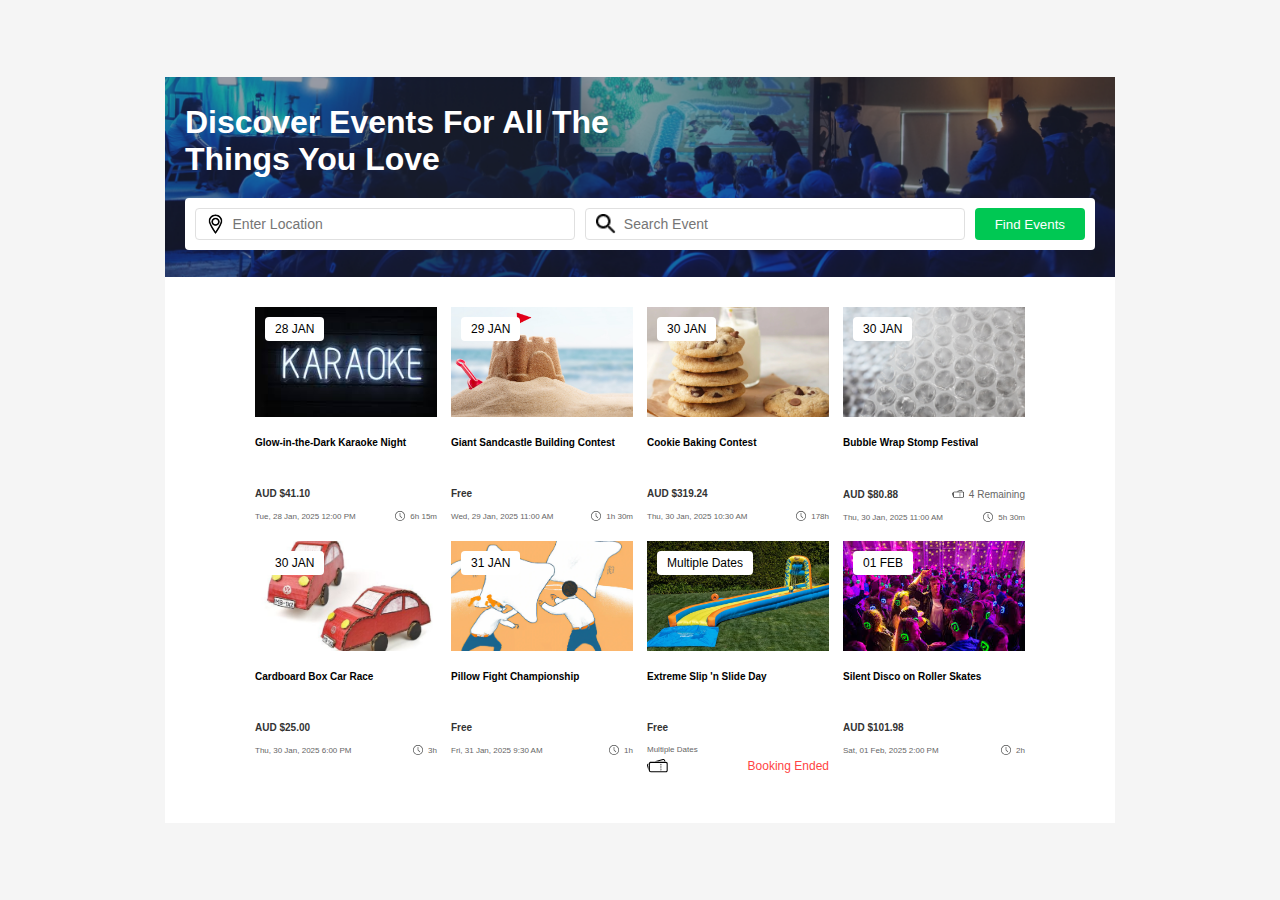
<file: task2/index.html>
<!DOCTYPE html>
<html lang="en">
<head>
  <meta charset="UTF-8">
  <meta name="viewport" content="width=device-width, initial-scale=1.0">
  <title>Assignment1 Task 2</title>
  <link rel="stylesheet" href="styles.css">
</head>
<body>
  <div class="container">
    <div class="header">
      <h1>Discover Events For All The<br>Things You Love</h1>
      <div class="search-bar">
        <div class="location-input">
          <img src="./assets/pin_icon.svg" alt="location">
          <input type="text" placeholder="Enter Location">
        </div>
        <div class="event-input">
          <img src="./assets/search_icon.png" alt="search">
          <input type="text" placeholder="Search Event">
        </div>
        <button class="find-events-btn">Find Events</button>
      </div>
    </div>

    <div class="events-grid">
      <div class="event-card">
        <div class="event-image">
          <img src="./assets/img1.jpeg" alt="Karaoke Night">
          <div class="event-date">28 JAN</div>
        </div>
        <div class="event-content">
          <h3 class="event-title">Glow-in-the-Dark Karaoke Night</h3>
          <div class="event-price">AUD $41.10</div>
          <div class="event-info">
            <span>Tue, 28 Jan, 2025 12:00 PM</span>
            <div class="event-time">
              <img src="./assets/clock_icon.svg" alt="clock">
              <span>6h 15m</span>
            </div>
          </div>
        </div>
      </div>

      <div class="event-card">
        <div class="event-image">
          <img src="./assets/img2.jpg" alt="Sandcastle Building">
          <div class="event-date">29 JAN</div>
        </div>
        <div class="event-content">
          <h3 class="event-title">Giant Sandcastle Building Contest</h3>
          <div class="event-price">Free</div>
          <div class="event-info">
            <span>Wed, 29 Jan, 2025 11:00 AM</span>
            <div class="event-time">
              <img src="./assets/clock_icon.svg" alt="clock">
              <span>1h 30m</span>
            </div>
          </div>
        </div>
      </div>

      <div class="event-card">
        <div class="event-image">
          <img src="./assets/img3.png" alt="Cookie Baking">
          <div class="event-date">30 JAN</div>
        </div>
        <div class="event-content">
          <h3 class="event-title">Cookie Baking Contest</h3>
          <div class="event-price">AUD $319.24</div>
          <div class="event-info">
            <span>Thu, 30 Jan, 2025 10:30 AM</span>
            <div class="event-time">
              <img src="./assets/clock_icon.svg" alt="clock">
              <span>178h</span>
            </div>
          </div>
        </div>
      </div>

      <div class="event-card">
        <div class="event-image">
          <img src="./assets/img4.jpg" alt="Bubble Wrap">
          <div class="event-date">30 JAN</div>
        </div>
        <div class="event-content">
          <h3 class="event-title">Bubble Wrap Stomp Festival</h3>
          <div class="event-price">
            AUD $80.88
            <span class="remaining">
              <img src="./assets/ticket_icon.svg" alt="remaining">
              4 Remaining
            </span>
          </div>
          <div class="event-info">
            <span>Thu, 30 Jan, 2025 11:00 AM</span>
            <div class="event-time">
              <img src="./assets/clock_icon.svg" alt="clock">
              <span>5h 30m</span>
            </div>
          </div>
        </div>
      </div>

      <div class="event-card">
        <div class="event-image">
          <img src="./assets/img5.png" alt="Car Race">
          <div class="event-date">30 JAN</div>
        </div>
        <div class="event-content">
          <h3 class="event-title">Cardboard Box Car Race</h3>
          <div class="event-price">AUD $25.00</div>
          <div class="event-info">
            <span>Thu, 30 Jan, 2025 6:00 PM</span>
            <div class="event-time">
              <img src="./assets/clock_icon.svg" alt="clock">
              <span>3h</span>
            </div>
          </div>
        </div>
      </div>

      <div class="event-card">
        <div class="event-image">
          <img src="./assets/img6.png" alt="Pillow Fight">
          <div class="event-date">31 JAN</div>
        </div>
        <div class="event-content">
          <h3 class="event-title">Pillow Fight Championship</h3>
          <div class="event-price">Free</div>
          <div class="event-info">
            <span>Fri, 31 Jan, 2025 9:30 AM</span>
            <div class="event-time">
              <img src="./assets/clock_icon.svg" alt="clock">
              <span>1h</span>
            </div>
          </div>
        </div>
      </div>

      <div class="event-card">
        <div class="event-image">
          <img src="./assets/img7.png" alt="Slip n Slide">
          <div class="event-date">Multiple Dates</div>
        </div>
        <div class="event-content">
          <h3 class="event-title">Extreme Slip 'n Slide Day</h3>
          <div class="event-price">Free</div>
          <div class="event-info">
            <span>Multiple Dates</span>
          </div>
          <div class="event-info">
            <img src="./assets/ticket_icon.svg" alt="ticket">
            <span class="booking-ended">Booking Ended</span>
          </div>
        </div>
      </div>

      <div class="event-card">
        <div class="event-image">
          <img src="./assets/img8.jpeg" alt="Silent Disco">
          <div class="event-date">01 FEB</div>
        </div>
        <div class="event-content">
          <h3 class="event-title">Silent Disco on Roller Skates</h3>
          <div class="event-price">AUD $101.98</div>
          <div class="event-info">
            <span>Sat, 01 Feb, 2025 2:00 PM</span>
            <div class="event-time">
              <img src="./assets/clock_icon.svg" alt="clock">
              <span>2h</span>
            </div>
          </div>
        </div>
      </div>
    </div>
  </div>
</body>
</html>
</file>
<file: task2/styles.css>
* {
  margin: 0;
  padding: 0;
  box-sizing: border-box;
  font-family: 'Poppins', sans-serif;
}

body {
  display: flex;
  justify-content: center;
  align-items: center;
  min-height: 100vh;
  background: #f5f5f5;
}

.container {
  position: relative;
  width: 950px;
  height: 746px;
  background: white;
}

.bg {
  position: absolute;
  top: 0;
  left: 0;
  width: 950px;
  height: 746px;
  background: url('./page.png') no-repeat center;
  background-size: cover;
  z-index: -1;
  opacity: 0.5;
}

.header {
  background: url('./assets/banner.png') no-repeat center;
  background-size: cover;
  height: 200px;
  display: flex;
  flex-direction: column;
  justify-content: center;
  padding: 0 20px;
  color: white;
}

.header h1 {
  font-size: 32px;
  margin-bottom: 20px;
}

.search-bar {
  display: flex;
  gap: 10px;
  background: white;
  padding: 10px;
  border-radius: 4px;
}

.location-input, .event-input {
  display: flex;
  align-items: center;
  flex: 1;
  gap: 8px;
  padding: 5px 10px;
  border: 1px solid #e0e0e0;
  border-radius: 4px;
}

.location-input img, .event-input img {
  width: 20px;
  height: 20px;
}

input {
  border: none;
  outline: none;
  width: 100%;
  font-size: 14px;
}

.find-events-btn {
  background: #00C853;
  color: white;
  border: none;
  padding: 0 20px;
  border-radius: 4px;
  cursor: pointer;
  font-weight: 500;
}

.events-grid {
  display: grid;
  grid-template-columns: repeat(4, 1fr);
  gap: 14px;
  margin-top: 20px;
  padding: 10px 90px;
}

.event-card {
  width: 182px;
}

.event-image {
  position: relative;
  height: 110px;
  margin-bottom: 20px;
}

.event-image img {
  width: 100%;
  height: 100%;
  object-fit: cover;
}

.event-date {
  position: absolute;
  top: 10px;
  left: 10px;
  background: white;
  padding: 5px 10px;
  border-radius: 4px;
  font-size: 12px;
  font-weight: 500;
}

.event-content {
  padding: 0px;
}

.event-title {
  font-weight: bold;
  margin-bottom: 40px;
  font-size: 10px;
}

.event-info {
  width: 100%;
  display: flex;
  justify-content: space-between;
  align-items: center;
  color: #666;
  font-size: 8px;
  margin-bottom: 5px;
}

.event-time {
  display: flex;
  align-items: center;
  gap: 5px;
  color: #666;
  font-size: 8px;
}

.event-time img {
  width: 10px;
  height: 10px;
}

.event-price {
  display: flex;
  align-items: center;
  justify-content: space-between;
  font-weight: 600;
  color: #333;
  font-size: 10px;
  margin-bottom: 12px;
}

.remaining {
  display: flex;
  align-items: center;
  gap: 5px;
  color: #666;
  font-size: 10px;
  font-weight: 400;
}

.remaining img {
  width: 12px;
  height: 12px;
}

.booking-ended {
  color: #ff4444;
  font-size: 12px;
}

.free-tag {
  color: #00C853;
  font-weight: 500;
}
</file>
